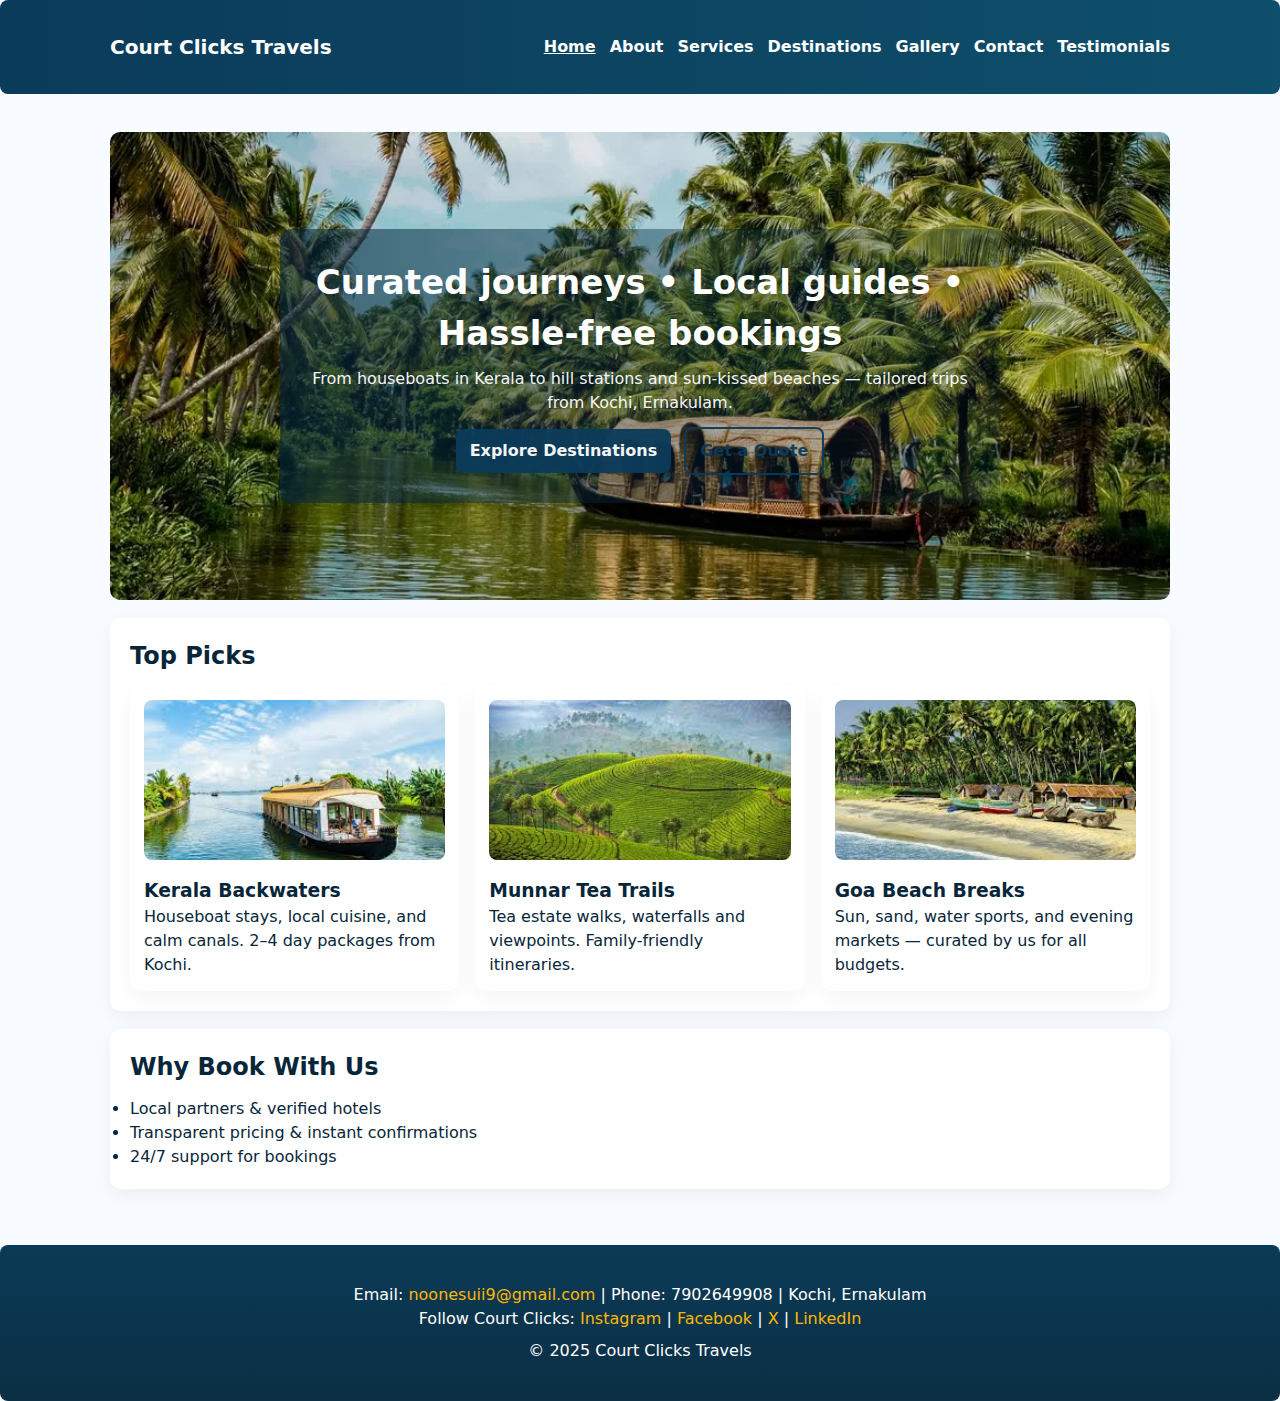
<file: index.html>
<!doctype html>
<html lang="en">
<head>
  <meta charset="utf-8">
  <title>Court Clicks Travels</title>
  <meta name="viewport" content="width=device-width,initial-scale=1">
  <meta name="description" content="Court Clicks Travels — curated trips & travel packages from Kochi. Houseboats, Munnar, Goa and more.">
  <link rel="preload" href="css/style.css" as="style">
  <link rel="stylesheet" href="css/style.css">
</head>
<body>
  <header class="header">
    <div class="container">
      <a class="brand" href="index.html">Court Clicks Travels</a>
      <nav class="navlinks">
        <a href="index.html">Home</a>
        <a href="about.html">About</a>
        <a href="services.html">Services</a>
        <a href="destinations.html">Destinations</a>
        <a href="gallery.html">Gallery</a>
        <a href="contact.html">Contact</a>
        <a href="testimonials.html">Testimonials</a>
      </nav>
    </div>
  </header>
  <main class="container">
    <section class="hero" style="background-image:url('img/hero-main.jpg')">
      <div class="hero-inner">
        <h1>Curated journeys • Local guides • Hassle-free bookings</h1>
        <p>From houseboats in Kerala to hill stations and sun-kissed beaches — tailored trips from Kochi, Ernakulam.</p>
        <p style="margin-top:12px">
          <a class="btn" href="destinations.html">Explore Destinations</a>
          <a class="btn secondary" href="contact.html" style="margin-left:8px">Get a Quote</a>
        </p>
      </div>
    </section>
    <section class="section" aria-labelledby="top-picks">
      <h2 id="top-picks">Top Picks</h2>
      <div class="grid">
        <article class="card">
          <img src="img/backwaters.jpg" loading="lazy" width="600" height="400" alt="Kerala Backwaters & Beaches">
          <h3>Kerala Backwaters</h3>
          <p>Houseboat stays, local cuisine, and calm canals. 2–4 day packages from Kochi.</p>
        </article>
        <article class="card">
          <img src="img/munnar.jpg" loading="lazy" width="600" height="400" alt="Munnar Tea Gardens">
          <h3>Munnar Tea Trails</h3>
          <p>Tea estate walks, waterfalls and viewpoints. Family-friendly itineraries.</p>
        </article>
        <article class="card">
          <img src="img/goa.jpg" loading="lazy" width="600" height="400" alt="Goa Beaches">
          <h3>Goa Beach Breaks</h3>
          <p>Sun, sand, water sports, and evening markets — curated by us for all budgets.</p>
        </article>
      </div>
    </section>
    <section class="section" aria-labelledby="why">
      <h2 id="why">Why Book With Us</h2>
      <ul>
        <li>Local partners & verified hotels</li>
        <li>Transparent pricing & instant confirmations</li>
        <li>24/7 support for bookings</li>
      </ul>
    </section>
  </main>
  <footer class="footer">
    <div class="container">
      <p>Email: <a href="mailto:noonesuii9@gmail.com">noonesuii9@gmail.com</a> | Phone: 7902649908 | Kochi, Ernakulam</p>
      <p>
        Follow Court Clicks:
        <a href="https://www.instagram.com/mohanlal" target="_blank" rel="noopener">Instagram</a> |
        <a href="https://www.facebook.com/ActorMohanlal" target="_blank" rel="noopener">Facebook</a> |
        <a href="https://twitter.com/Mohanlal" target="_blank" rel="noopener">X</a> |
        <a href="https://www.linkedin.com/in/sundarpichai/" target="_blank" rel="noopener">LinkedIn</a>
      </p>
      <p style="margin-top:8px">© 2025 Court Clicks Travels</p>
    </div>
  </footer>
  <script src="js/script.js" defer></script>
</body>
</html>
</file>
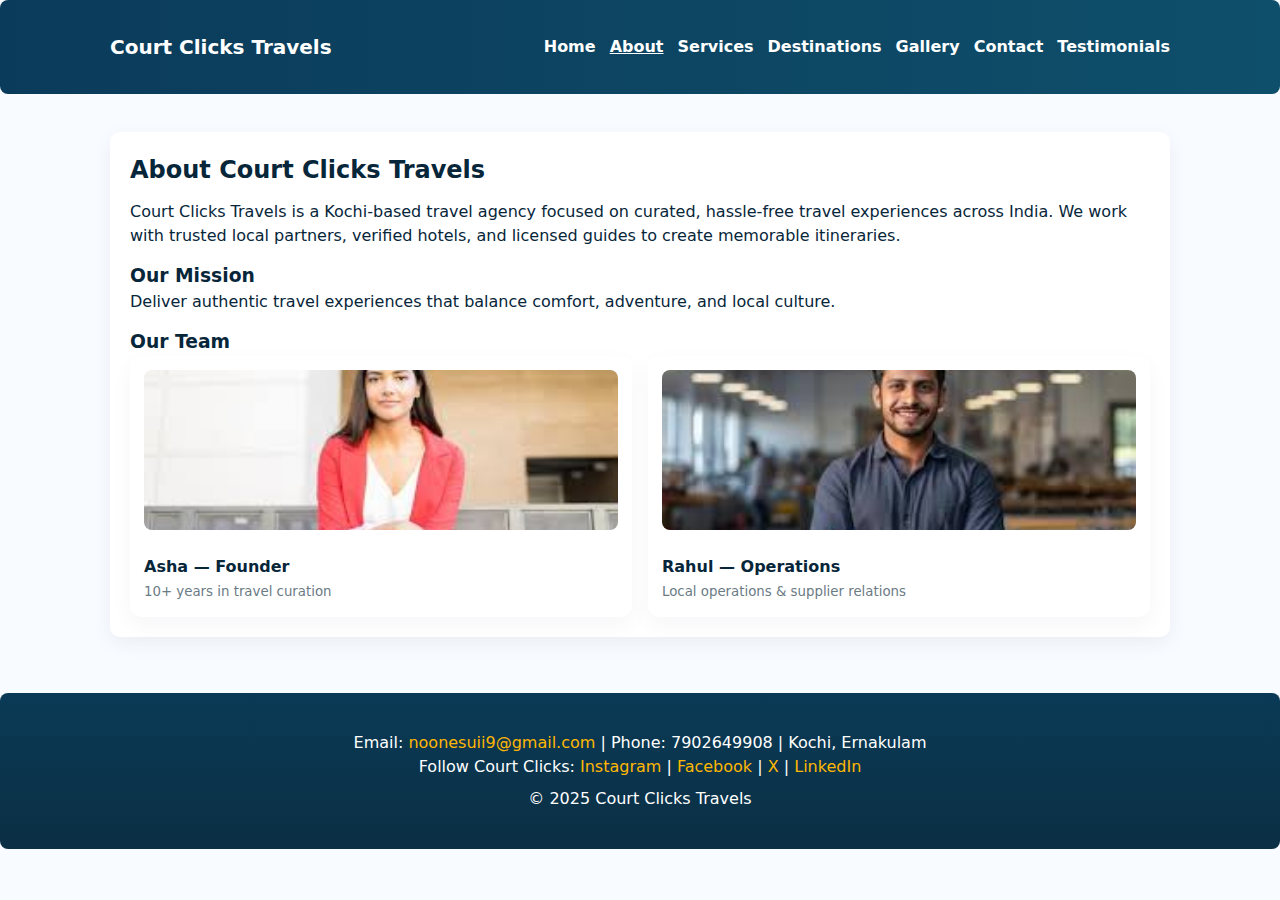
<file: about.html>
<!doctype html>
<html lang="en">
<head>
  <meta charset="utf-8">
  <title>About — Court Clicks Travels</title>
  <meta name="viewport" content="width=device-width,initial-scale=1">
  <meta name="description" content="About Court Clicks Travels — our story, mission and team based in Kochi, Ernakulam.">
  <!-- FINAL FIX: Removed external Google Fonts links -->
  <link rel="preload" href="css/style.css" as="style">
  <link rel="stylesheet" href="css/style.css">
</head>
<body>
  <header class="header">
    <div class="container">
      <a class="brand" href="index.html">Court Clicks Travels</a>
      <nav class="navlinks">
        <a href="index.html">Home</a>
        <a href="about.html">About</a>
        <a href="services.html">Services</a>
        <a href="destinations.html">Destinations</a>
        <a href="gallery.html">Gallery</a>
        <a href="contact.html">Contact</a>
        <a href="testimonials.html">Testimonials</a>
      </nav>
    </div>
  </header>
  <main class="container">
    <section class="section">
      <h2>About Court Clicks Travels</h2>
      <p>Court Clicks Travels is a Kochi-based travel agency focused on curated, hassle-free travel experiences across India. We work with trusted local partners, verified hotels, and licensed guides to create memorable itineraries.</p>
      <h3 style="margin-top:14px">Our Mission</h3>
      <p>Deliver authentic travel experiences that balance comfort, adventure, and local culture.</p>
      <h3 style="margin-top:14px">Our Team</h3>
      <div class="grid" style="align-items:center">
        <div class="card">
          <img src="img/teampic-1.jpeg" loading="lazy" width="600" height="400" alt="Team Photo">
          <h4 style="margin-top:8px">Asha — Founder</h4>
          <small>10+ years in travel curation</small>
        </div>
        <div class="card">
          <img src="img/teampic-2.jpeg" loading="lazy" width="600" height="400" alt="Team Photo">
          <h4 style="margin-top:8px">Rahul — Operations</h4>
          <small>Local operations & supplier relations</small>
        </div>
      </div>
    </section>
  </main>
  <footer class="footer">
    <div class="container">
      <p>Email: <a href="mailto:noonesuii9@gmail.com">noonesuii9@gmail.com</a> | Phone: 7902649908 | Kochi, Ernakulam</p>
      <p>
        Follow Court Clicks:
        <a href="https://www.instagram.com/mohanlal" target="_blank" rel="noopener">Instagram</a> |
        <a href="https://www.facebook.com/ActorMohanlal" target="_blank" rel="noopener">Facebook</a> |
        <a href="https://twitter.com/Mohanlal" target="_blank" rel="noopener">X</a> |
        <a href="https://www.linkedin.com/in/sundarpichai/" target="_blank" rel="noopener">LinkedIn</a>
      </p>
      <p style="margin-top:8px">© 2025 Court Clicks Travels</p>
    </div>
  </footer>
  <script src="js/script.js" defer></script>
</body>
</html>
</file>
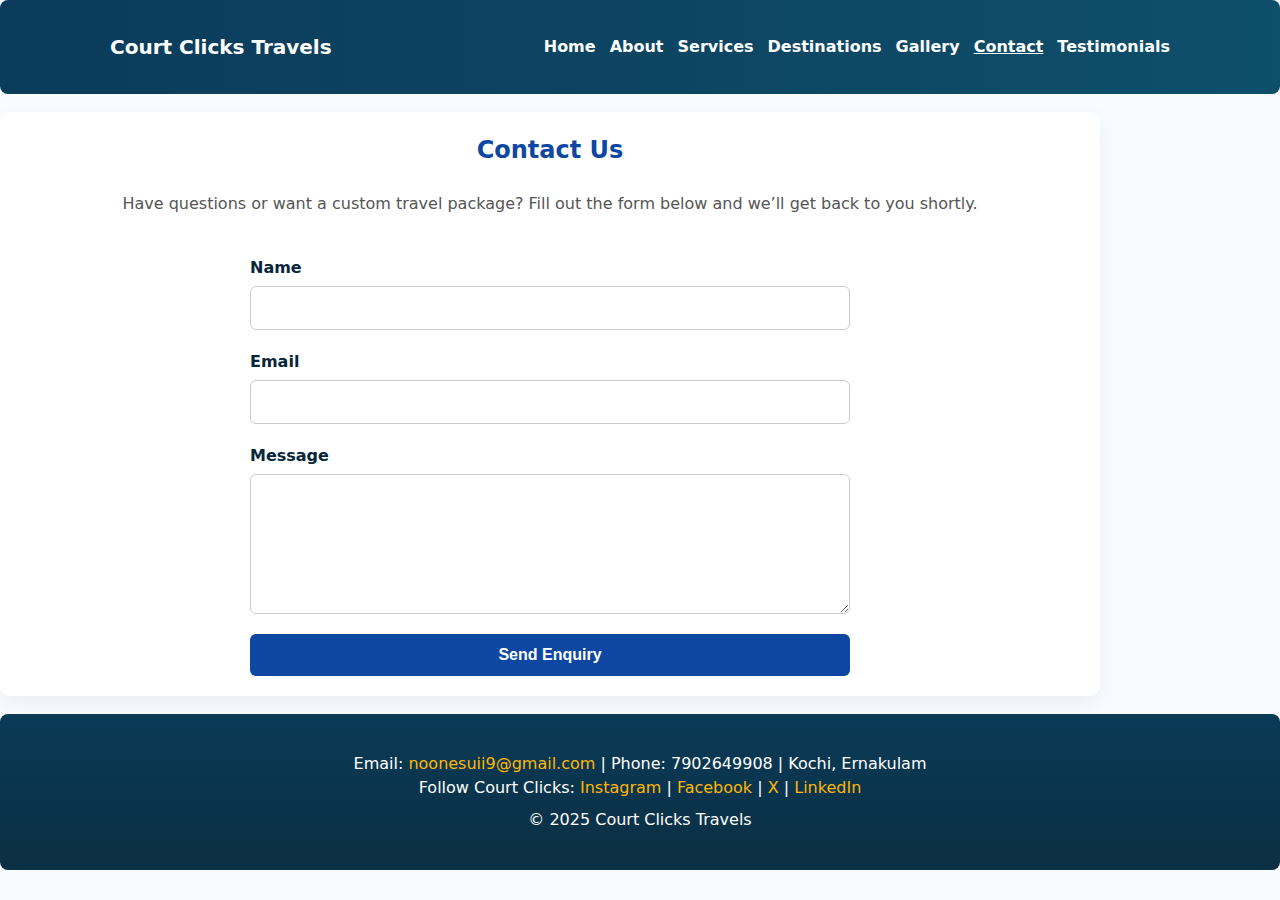
<file: contact.html>
<!doctype html>
<html lang="en">
<head>
  <meta charset="utf-8">
  <title>Contact Court Clicks Travels</title>
  <meta name="viewport" content="width=device-width,initial-scale=1">
  <meta name="description" content="Contact Court Clicks Travels for curated trips & travel packages from Kochi.">
  <link rel="preload" href="css/style.css" as="style">
  <link rel="stylesheet" href="css/style.css">
</head>
<body>
  <!-- Header / Navigation -->
  <header class="header">
    <div class="container">
      <a class="brand" href="index.html">Court Clicks Travels</a>
      <nav class="navlinks">
        <a href="index.html">Home</a>
        <a href="about.html">About</a>
        <a href="services.html">Services</a>
        <a href="destinations.html">Destinations</a>
        <a href="gallery.html">Gallery</a>
        <a href="contact.html" class="active">Contact</a>
        <a href="testimonials.html">Testimonials</a>
      </nav>
    </div>
  </header>

  <!-- Main Content / Contact Form -->
  <main class="container section">
    <h2 style="text-align:center; margin-bottom:24px; color:#0d47a1;">Contact Us</h2>
    <p style="text-align:center; margin-bottom:40px; color:#555;">Have questions or want a custom travel package? Fill out the form below and we’ll get back to you shortly.</p>

    <form action="https://formspree.io/f/mvgeqwzq" method="POST" class="contact-form" style="max-width:600px; margin:0 auto; display:flex; flex-direction:column; gap:20px;">
      <div class="form-group" style="display:flex; flex-direction:column;">
        <label for="name" style="margin-bottom:6px; font-weight:bold;">Name</label>
        <input type="text" id="name" name="name" required
               style="padding:12px; border:1px solid #ccc; border-radius:6px; font-size:16px;">
      </div>

      <div class="form-group" style="display:flex; flex-direction:column;">
        <label for="email" style="margin-bottom:6px; font-weight:bold;">Email</label>
        <input type="email" id="email" name="email" required
               style="padding:12px; border:1px solid #ccc; border-radius:6px; font-size:16px;">
      </div>

      <div class="form-group" style="display:flex; flex-direction:column;">
        <label for="message" style="margin-bottom:6px; font-weight:bold;">Message</label>
        <textarea id="message" name="message" rows="6" required
                  style="padding:12px; border:1px solid #ccc; border-radius:6px; font-size:16px; resize:vertical;"></textarea>
      </div>

      <button type="submit" class="btn" style="background-color:#0d47a1; color:white; padding:12px; font-size:16px; border:none; border-radius:6px; cursor:pointer; transition:0.3s;">
        Send Enquiry
      </button>
    </form>
  </main>

  <!-- Footer -->
  <footer class="footer">
    <div class="container">
      <p>Email: <a href="mailto:noonesuii9@gmail.com">noonesuii9@gmail.com</a> | Phone: 7902649908 | Kochi, Ernakulam</p>
      <p>
        Follow Court Clicks:
        <a href="https://www.instagram.com/mohanlal" target="_blank" rel="noopener">Instagram</a> |
        <a href="https://www.facebook.com/ActorMohanlal" target="_blank" rel="noopener">Facebook</a> |
        <a href="https://twitter.com/Mohanlal" target="_blank" rel="noopener">X</a> |
        <a href="https://www.linkedin.com/in/sundarpichai/" target="_blank" rel="noopener">LinkedIn</a>
      </p>
      <p style="margin-top:8px">© 2025 Court Clicks Travels</p>
    </div>
  </footer>

  <script src="js/script.js" defer></script>
</body>
</html>
</file>
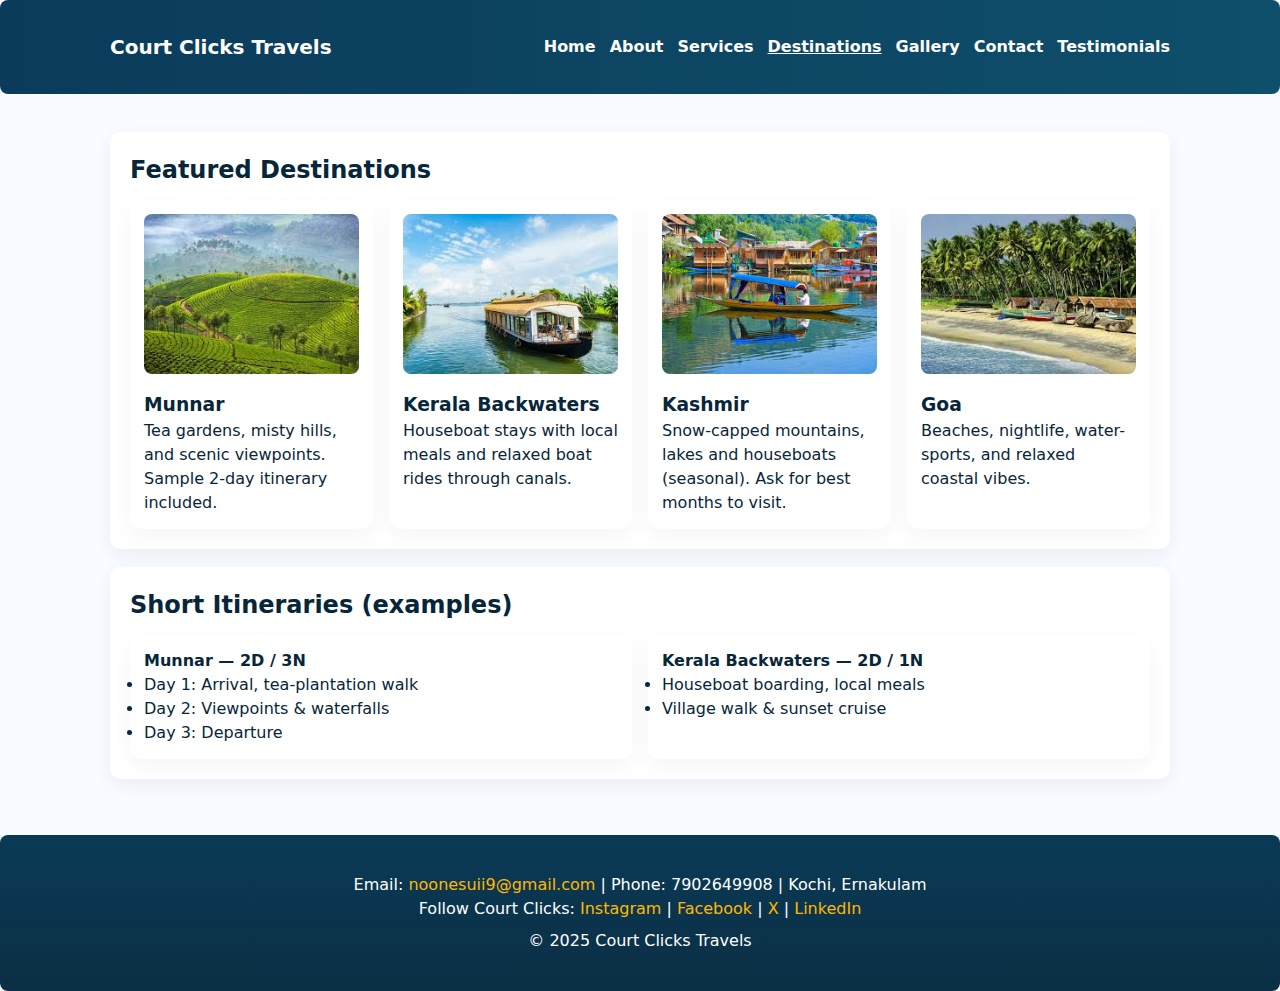
<file: destinations.html>
<!doctype html>
<html lang="en">
<head>
  <meta charset="utf-8">
  <title>Destinations — Court Clicks Travels</title>
  <meta name="viewport" content="width=device-width,initial-scale=1">
  <meta name="description" content="Featured destinations: Munnar, Kerala backwaters, Goa, Kashmir and more.">
  <link rel="preload" href="css/style.css" as="style">
  <link rel="stylesheet" href="css/style.css">
</head>
<body>
  <header class="header">
    <div class="container">
      <a class="brand" href="index.html">Court Clicks Travels</a>
      <nav class="navlinks">
        <a href="index.html">Home</a>
        <a href="about.html">About</a>
        <a href="services.html">Services</a>
        <a href="destinations.html">Destinations</a>
        <a href="gallery.html">Gallery</a>
        <a href="contact.html">Contact</a>
        <a href="testimonials.html">Testimonials</a>
      </nav>
    </div>
  </header>
  <main class="container">
    <section class="section">
      <h2>Featured Destinations</h2>
      <div class="grid">
        <div class="card">
          <img src="img/munnar.jpg" loading="lazy" width="600" height="400" alt="Munnar">
          <h3>Munnar</h3>
          <p>Tea gardens, misty hills, and scenic viewpoints. Sample 2-day itinerary included.</p>
        </div>
        <div class="card">
          <img src="img/backwaters.jpg" loading="lazy" width="600" height="400" alt="Kerala Backwaters & Beaches">
          <h3>Kerala Backwaters</h3>
          <p>Houseboat stays with local meals and relaxed boat rides through canals.</p>
        </div>
        <div class="card">
          <img src="img/kashmir.jpg" loading="lazy" width="600" height="400" alt="Kashmir">
          <h3>Kashmir</h3>
          <p>Snow-capped mountains, lakes and houseboats (seasonal). Ask for best months to visit.</p>
        </div>
        <div class="card">
          <img src="img/goa.jpg" loading="lazy" width="600" height="400" alt="Goa">
          <h3>Goa</h3>
          <p>Beaches, nightlife, water-sports, and relaxed coastal vibes.</p>
        </div>
      </div>
    </section>
    <section class="section">
      <h2>Short Itineraries (examples)</h2>
      <div class="grid">
        <div class="card">
          <h4>Munnar — 2D / 3N</h4>
          <ul>
            <li>Day 1: Arrival, tea-plantation walk</li>
            <li>Day 2: Viewpoints & waterfalls</li>
            <li>Day 3: Departure</li>
          </ul>
        </div>
        <div class="card">
          <h4>Kerala Backwaters — 2D / 1N</h4>
          <ul>
            <li>Houseboat boarding, local meals</li>
            <li>Village walk & sunset cruise</li>
          </ul>
        </div>
      </div>
    </section>
  </main>
  <footer class="footer">
    <div class="container">
      <p>Email: <a href="mailto:noonesuii9@gmail.com">noonesuii9@gmail.com</a> | Phone: 7902649908 | Kochi, Ernakulam</p>
      <p>
        Follow Court Clicks:
        <a href="https://www.instagram.com/mohanlal" target="_blank" rel="noopener">Instagram</a> |
        <a href="https://www.facebook.com/ActorMohanlal" target="_blank" rel="noopener">Facebook</a> |
        <a href="https://twitter.com/Mohanlal" target="_blank" rel="noopener">X</a> |
        <a href="https://www.linkedin.com/in/sundarpichai/" target="_blank" rel="noopener">LinkedIn</a>
      </p>
      <p style="margin-top:8px">© 2025 Court Clicks Travels</p>
    </div>
  </footer>
  <script src="js/script.js" defer></script>
</body>
</html>
</file>
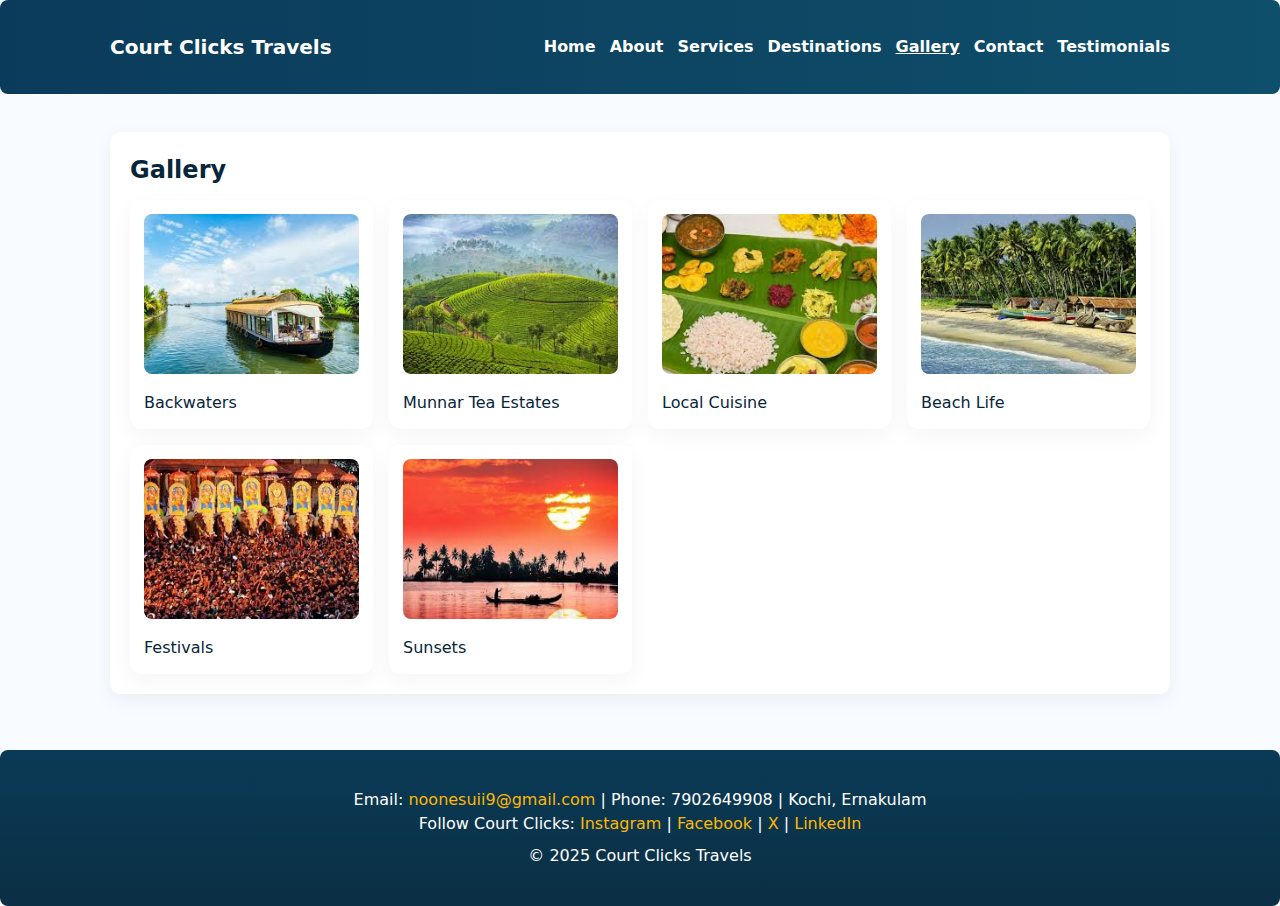
<file: gallery.html>
<!doctype html>
<html lang="en">
<head>
  <meta charset="utf-8">
  <title>Gallery — Court Clicks Travels</title>
  <meta name="viewport" content="width=device-width,initial-scale=1">
  <meta name="description" content="Gallery of travel photos from Court Clicks Travels.">
  <!-- FINAL FIX: Removed external Google Fonts links -->
  <link rel="preload" href="css/style.css" as="style">
  <link rel="stylesheet" href="css/style.css">
</head>
<body>
  <header class="header">
    <div class="container">
      <a class="brand" href="index.html">Court Clicks Travels</a>
      <nav class="navlinks">
        <a href="index.html">Home</a>
        <a href="about.html">About</a>
        <a href="services.html">Services</a>
        <a href="destinations.html">Destinations</a>
        <a href="gallery.html">Gallery</a>
        <a href="contact.html">Contact</a>
        <a href="testimonials.html">Testimonials</a>
      </nav>
    </div>
  </header>
  <main class="container">
    <section class="section">
      <h2>Gallery</h2>
      <div class="grid">
        <div class="card"><img src="img/backwaters.jpg" loading="lazy" width="600" height="400" alt="Kerala Backwaters"><p>Backwaters</p></div>
        <div class="card"><img src="img/munnar.jpg" loading="lazy" width="600" height="400" alt="Munnar Hills"><p>Munnar Tea Estates</p></div>
        <div class="card"><img src="img/local.jpg" loading="lazy" width="600" height="400" alt="Local Culture"><p>Local Cuisine</p></div>
        <div class="card"><img src="img/goa.jpg" loading="lazy" width="600" height="400" alt="Beaches"><p>Beach Life</p></div>
        <div class="card"><img src="img/festival.jpg" loading="lazy" width="600" height="400" alt="Historical Festivals"><p>Festivals</p></div>
        <div class="card"><img src="img/sunset.jpg" loading="lazy" width="600" height="400" alt="Beautiful Sunsets"><p>Sunsets</p></div>
      </div>
    </section>
  </main>
  <footer class="footer">
    <div class="container">
      <p>Email: <a href="mailto:noonesuii9@gmail.com">noonesuii9@gmail.com</a> | Phone: 7902649908 | Kochi, Ernakulam</p>
      <p>
        Follow Court Clicks:
        <a href="https://www.instagram.com/mohanlal" target="_blank" rel="noopener">Instagram</a> |
        <a href="https://www.facebook.com/ActorMohanlal" target="_blank" rel="noopener">Facebook</a> |
        <a href="https://twitter.com/Mohanlal" target="_blank" rel="noopener">X</a> |
        <a href="https://www.linkedin.com/in/sundarpichai/" target="_blank" rel="noopener">LinkedIn</a>
      </p>
      <p style="margin-top:8px">© 2025 Court Clicks Travels</p>
    </div>
  </footer>
  <script src="js/script.js" defer></script>
</body>
</html>
</file>
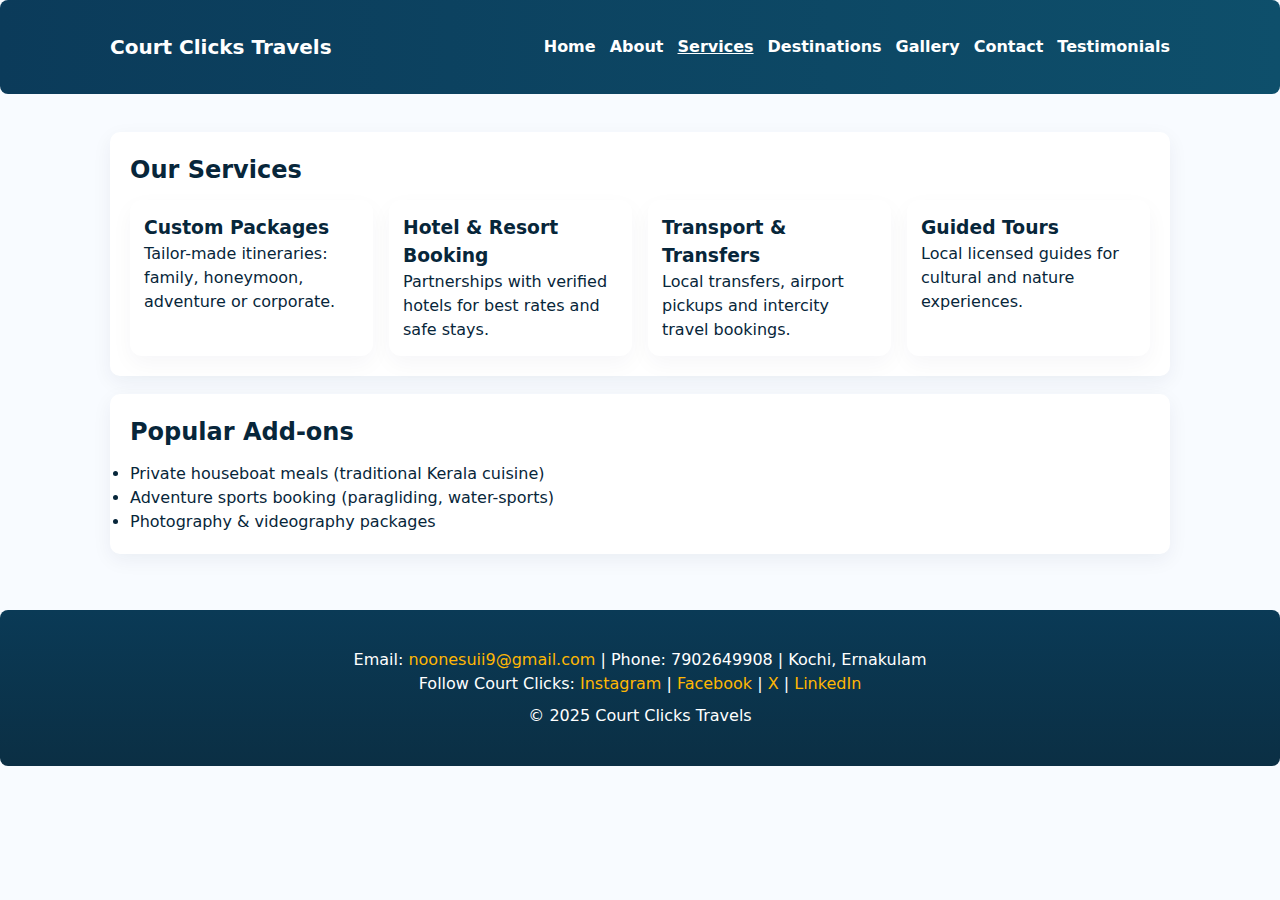
<file: services.html>
<!doctype html>
<html lang="en">
<head>
  <meta charset="utf-8">
  <title>Services — Court Clicks Travels</title>
  <meta name="viewport" content="width=device-width,initial-scale=1">
  <meta name="description" content="Services by Court Clicks Travels: packages, hotel booking, transfers, custom itineraries.">
  <!-- FINAL FIX: Removed external Google Fonts links -->
  <link rel="preload" href="css/style.css" as="style">
  <link rel="stylesheet" href="css/style.css">
</head>
<body>
  <header class="header">
    <div class="container">
      <a class="brand" href="index.html">Court Clicks Travels</a>
      <nav class="navlinks">
        <a href="index.html">Home</a>
        <a href="about.html">About</a>
        <a href="services.html">Services</a>
        <a href="destinations.html">Destinations</a>
        <a href="gallery.html">Gallery</a>
        <a href="contact.html">Contact</a>
        <a href="testimonials.html">Testimonials</a>
      </nav>
    </div>
  </header>
  <main class="container">
    <section class="section">
      <h2>Our Services</h2>
      <div class="grid">
        <div class="card">
          <h3>Custom Packages</h3>
          <p>Tailor-made itineraries: family, honeymoon, adventure or corporate.</p>
        </div>
        <div class="card">
          <h3>Hotel & Resort Booking</h3>
          <p>Partnerships with verified hotels for best rates and safe stays.</p>
        </div>
        <div class="card">
          <h3>Transport & Transfers</h3>
          <p>Local transfers, airport pickups and intercity travel bookings.</p>
        </div>
        <div class="card">
          <h3>Guided Tours</h3>
          <p>Local licensed guides for cultural and nature experiences.</p>
        </div>
      </div>
    </section>
    <section class="section">
      <h2>Popular Add-ons</h2>
      <ul>
        <li>Private houseboat meals (traditional Kerala cuisine)</li>
        <li>Adventure sports booking (paragliding, water-sports)</li>
        <li>Photography & videography packages</li>
      </ul>
    </section>
  </main>
  <footer class="footer">
    <div class="container">
      <p>Email: <a href="mailto:noonesuii9@gmail.com">noonesuii9@gmail.com</a> | Phone: 7902649908 | Kochi, Ernakulam</p>
      <p>
        Follow Court Clicks:
        <a href="https://www.instagram.com/mohanlal" target="_blank" rel="noopener">Instagram</a> |
        <a href="https://www.facebook.com/ActorMohanlal" target="_blank" rel="noopener">Facebook</a> |
        <a href="https://twitter.com/Mohanlal" target="_blank" rel="noopener">X</a> |
        <a href="https://www.linkedin.com/in/sundarpichai/" target="_blank" rel="noopener">LinkedIn</a>
      </p>
      <p style="margin-top:8px">© 2025 Court Clicks Travels</p>
    </div>
  </footer>
  <script src="js/script.js" defer></script>
</body>
</html>
</file>
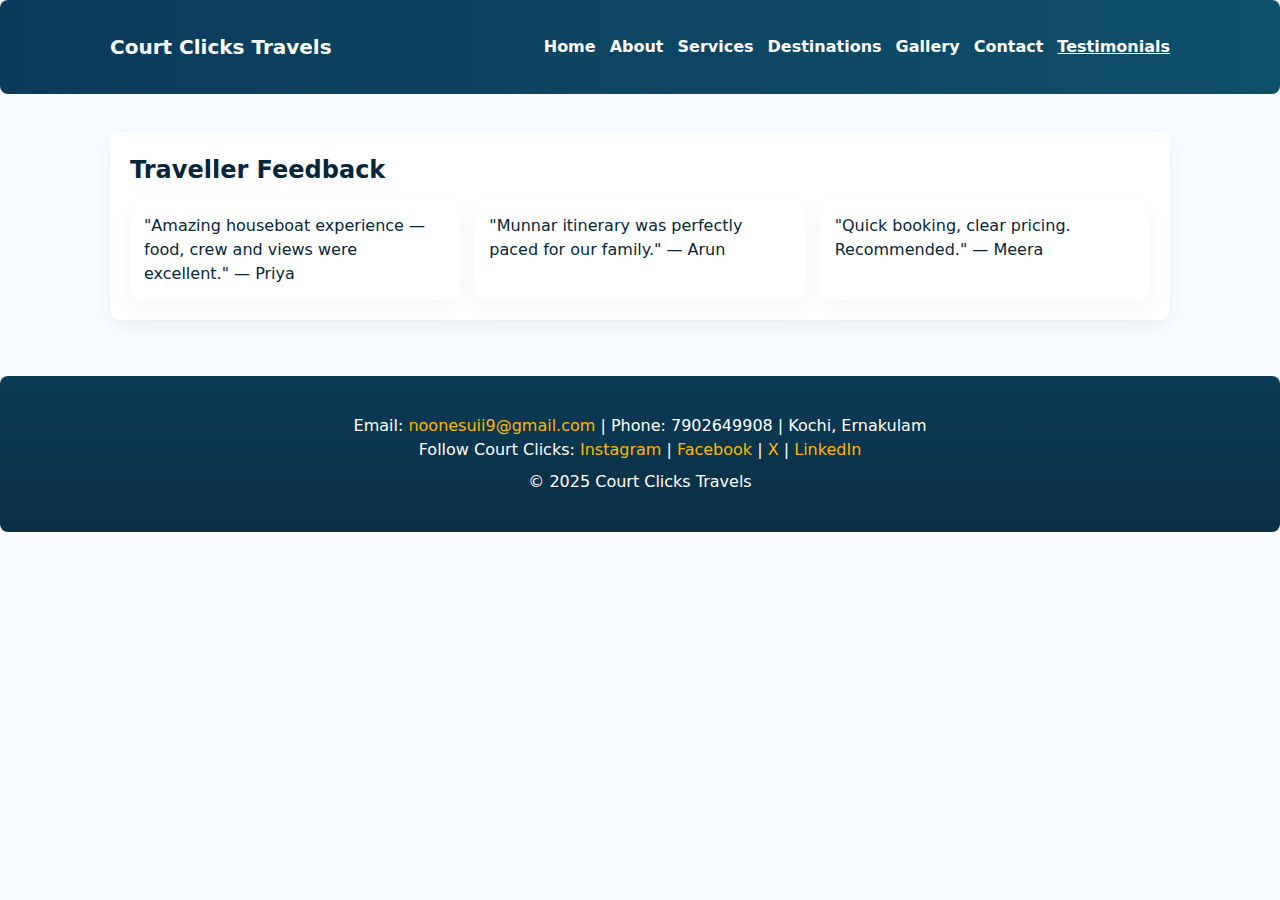
<file: testimonials.html>
<!doctype html>
<html lang="en">
<head>
  <meta charset="utf-8">
  <title>Testimonials — Court Clicks Travels</title>
  <meta name="viewport" content="width=device-width,initial-scale=1">
  <meta name="description" content="What our travellers say — Court Clicks Travels testimonials.">
  <!-- FINAL FIX: Removed external Google Fonts links -->
  <link rel="preload" href="css/style.css" as="style">
  <link rel="stylesheet" href="css/style.css">
</head>
<body>
  <header class="header">
    <div class="container">
      <a class="brand" href="index.html">Court Clicks Travels</a>
      <nav class="navlinks">
        <a href="index.html">Home</a>
        <a href="about.html">About</a>
        <a href="services.html">Services</a>
        <a href="destinations.html">Destinations</a>
        <a href="gallery.html">Gallery</a>
        <a href="contact.html">Contact</a>
        <a href="testimonials.html">Testimonials</a>
      </nav>
    </div>
  </header>
  <main class="container">
    <section class="section">
      <h2>Traveller Feedback</h2>
      <div class="grid">
        <div class="card">
          <p>"Amazing houseboat experience — food, crew and views were excellent." — Priya</p>
        </div>
        <div class="card">
          <p>"Munnar itinerary was perfectly paced for our family." — Arun</p>
        </div>
        <div class="card">
          <p>"Quick booking, clear pricing. Recommended." — Meera</p>
        </div>
      </div>
    </section>
  </main>
  <footer class="footer">
    <div class="container">
      <p>Email: <a href="mailto:noonesuii9@gmail.com">noonesuii9@gmail.com</a> | Phone: 7902649908 | Kochi, Ernakulam</p>
      <p>
        Follow Court Clicks:
        <a href="https://www.instagram.com/mohanlal" target="_blank" rel="noopener">Instagram</a> |
        <a href="https://www.facebook.com/ActorMohanlal" target="_blank" rel="noopener">Facebook</a> |
        <a href="https://twitter.com/Mohanlal" target="_blank" rel="noopener">X</a> |
        <a href="https://www.linkedin.com/in/sundarpichai/" target="_blank" rel="noopener">LinkedIn</a>
      </p>
      <p style="margin-top:8px">© 2025 Court Clicks Travels</p>
    </div>
  </footer>
  <script src="js/script.js" defer></script>
</body>
</html>
</file>
<file: css/style.css>
:root{
  --primary:#0b3b5a; /* Dark Blue */
  --accent:#ffb703; /* Amber/Gold */
  --bg:#f8fbff;
  --card-shadow: rgba(11,37,64,0.06);
  --radius:10px;
}
*{box-sizing:border-box;margin:0;padding:0}
html,body{height:100%}
body{
  /* Using system font stack for fastest possible loading */
  font-family:system-ui,-apple-system,"Segoe UI",Roboto,"Helvetica Neue",Arial, sans-serif;
  background:var(--bg);
  color:#07263a;
  line-height:1.5;
  -webkit-font-smoothing:antialiased;
  -moz-osx-font-smoothing:grayscale;
  font-size:16px;
}
.container{max-width:1100px;margin:0 auto;padding:20px}

/* NAV */
.header{
  background:linear-gradient(90deg,var(--primary),#0e4f6b);
  color:#fff;padding:12px 0;border-radius:8px;
}
.header .container{display:flex;align-items:center;justify-content:space-between;gap:12px}
.brand{font-weight:700;font-size:20px;text-decoration:none;color:#fff}
.navlinks{display:flex;align-items:center;gap:14px}
.navlinks a{color:#fff;text-decoration:none;font-weight:600}
.navlinks a:hover{opacity:0.9}

/* HERO */
.hero{
  margin:18px 0;border-radius:var(--radius);overflow:hidden;
  display:flex;align-items:center;
  justify-content:center;
  min-height:52vh;background-size:cover;background-position:center;
}
.hero-inner{
  padding:28px;
  background:linear-gradient(90deg,rgba(7,42,64,0.6),rgba(7,42,64,0.2)); 
  border-radius:var(--radius);
  color:#fff;
  max-width:720px;
  width: 90%;
  text-align: center;
}
.hero h1{font-size:34px;margin-bottom:8px}
.hero p{opacity:0.95}

/* SECTIONS */
.section{background:#fff;border-radius:var(--radius);padding:20px;margin:18px 0;box-shadow:0 6px 20px var(--card-shadow)}
.section h2{margin-bottom:12px}

/* CARDS & GRID */
.grid{display:grid;grid-template-columns:repeat(auto-fit,minmax(240px,1fr));gap:16px}
.card{
  background:#fff;border-radius:12px;padding:14px;
  box-shadow:0 8px 22px rgba(11,37,64,0.04);
  transition: transform 0.3s, box-shadow 0.3s;
}
.card:hover{
    transform: translateY(-5px) scale(1.01); 
    box-shadow: 0 12px 25px rgba(11,37,64,0.15); 
}
.card img{width:100%;height:160px;object-fit:cover;border-radius:8px;margin-bottom:10px}

/* CTA */
.btn{display:inline-block;background:var(--primary);color:#fff;padding:10px 14px;border-radius:8px;text-decoration:none;font-weight:700}
.btn.secondary{background:transparent;color:var(--primary);border:2px solid var(--primary)}
.btn:hover{opacity:0.9}

/* GALLERY PLACEHOLDER */
.placeholder{
  height:160px;border-radius:8px;background:linear-gradient(90deg,#eef6fb,#f7fbff);display:flex;align-items:center;justify-content:center;color:#7b9bb0;border:1px dashed #dbeefc
}

/* FORM */
form{display:flex;flex-direction:column;gap:10px}
input,textarea,select{padding:10px;border-radius:8px;border:1px solid #e2eef6;font-size:15px}
button{padding:12px;border-radius:8px;border:none;background:var(--primary);color:#fff;font-weight:700;cursor:pointer}
small{color:#6b7b85}

/* FOOTER */
.footer{background:linear-gradient(180deg,#0a3a56,#0b2f44);color:#fff;padding:18px;border-radius:8px;margin-top:18px;text-align:center}
.footer a{color:var(--accent);text-decoration:none}

/* RESPONSIVE */
@media(max-width:880px){
  .header .container{flex-direction:column;align-items:flex-start}
  .hero{min-height:40vh}
  .hero h1{font-size:26px}
}
.desktop-nav-link {
    padding-top: 8px;
    padding-bottom: 8px;
}
</file>
